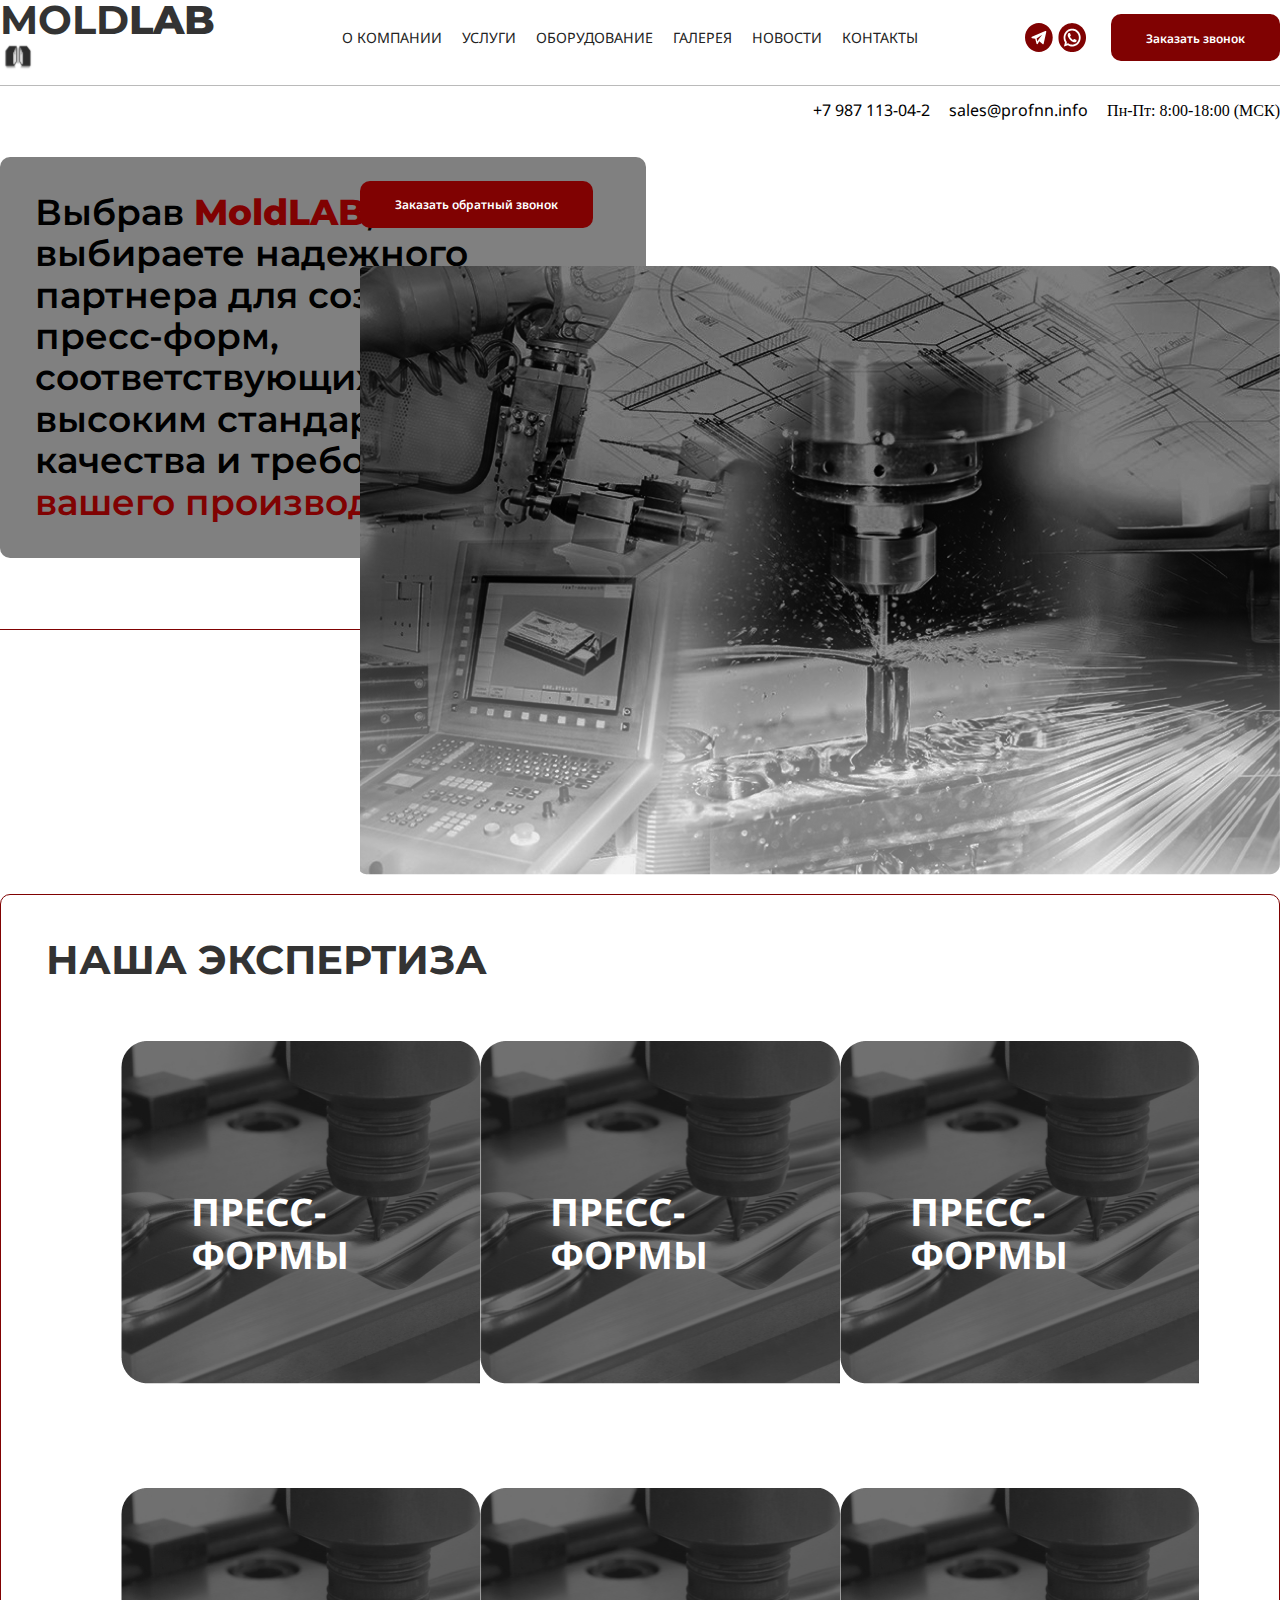
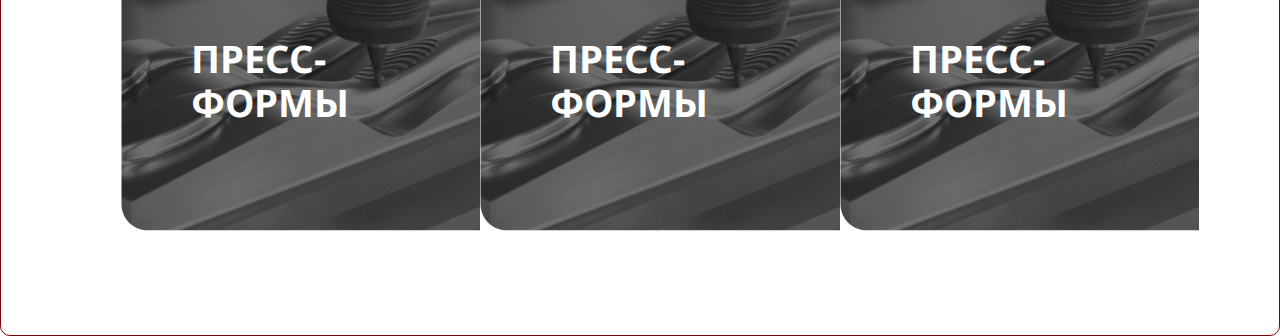
<file: index.html>
<!DOCTYPE html>
<html lang="en">
  <head>
    <meta charset="UTF-8" />
    <link rel="stylesheet" href="normalize.css" />
    <link rel="stylesheet" href="./src/css/global.css" />
    <link rel="stylesheet" href="./public/fonts/fonts.css" />
    <link rel="stylesheet" href="./src/components/aboutUs/aboutUs.css" />
    <link rel="stylesheet" href="./src/components/contact/contact.css" />
    <link rel="stylesheet" href="./src/components/hero/hero.css" />
    <link rel="stylesheet" href="./src/components/services/services.css" />
    <link rel="stylesheet" href="./src/components/howWeWorks/howWeWorks.css" />
    <link rel="stylesheet" href="./src/components/company/company.css" />
    <link rel="stylesheet" href="./src/components/circle/circle.css" />
    <link rel="stylesheet" href="./src/components/exp/exp.css" />
    <link
      rel="stylesheet"
      href="./src/components/mainContent/mainContent.css"
    />
    <link rel="stylesheet" href="./src/components/news/news.css" />
    <link rel="stylesheet" href="./src/components/repair/repair.css" />
    <link rel="stylesheet" href="./src/header/header.css" />
    <script src="./index.js" defer></script>

    <link rel="stylesheet" href="index.css" />
    <meta name="viewport" content="width=device-width,    initial-scale=1.0" />
    <title>Document</title>
  </head>

  <body>
    <script src="./src/header/header.js"></script>
    <!-- <script src="./src/components/hero/hero.js"></script> -->
    <!-- <script src="./src/components/services/services.js"></script> -->
    <!-- <script src="./src/components/howWeWorks/howWeWorks.js"></script> -->
    <!-- <script src="./src/components/company/company.js"></script> -->
    <!-- <script src="./src/components/circle/circle.js"></script> -->
    <!-- <script src="./src/components/exp/exp.js"></script> -->
    <div class="container call-side_container">
      <div>
        <div>
          <p class="call-side_description">
            Выбрав <strong style="color: var(--main-color)">MoldLAB</strong>, вы
            выбираете надежного партнера для создания пресс-форм,
            соответствующих самым высоким стандартам качества и требованиям
            <span style="color: var(--main-color)">вашего производства.</span>
          </p>
        </div>
        <div class="left-arrow call-side_arrow" style="width: 30%"></div>
      </div>
      <div class="call-side_right">
        <div class="btn btn_hero">
          <a href="">Заказать обратный звонок</a>
        </div>
      </div>
    </div>
    <div class="container examine_container">
      <h2 class="examine_title">наша экспертиза</h2>
      <ul class="examine_list">
        <li class="examine_item item" onclick="openSlider(1)">
          <span class="examine_item__title">пресс-формы</span>
        </li>
        <li class="examine_item item" onclick="openSlider(2)">
          <span class="examine_item__title">пресс-формы</span>
        </li>
        <li class="examine_item">
          <span class="examine_item__title">пресс-формы</span>
        </li>
        <li class="examine_item">
          <span class="examine_item__title">пресс-формы</span>
        </li>
        <li class="examine_item">
          <span class="examine_item__title">пресс-формы</span>
        </li>
        <li class="examine_item">
          <span class="examine_item__title">пресс-формы</span>
        </li>
        <div class="slider" id="slider1">
          <!-- Здесь размещаем содержимое слайдера -->
          <!-- <span class="close" onclick="closeSlider(1)">Закрыть</span> -->
        </div>
        <div class="slider" id="slider2">
          <!-- Здесь размещаем содержимое слайдера -->
          <!-- <span class="close" onclick="closeSlider(1)">Закрыть</span> -->
        </div>
      </ul>
    </div>
  </body>
</html>
</file>
<file: src/css/global.css>
/* @font-face {
    font-family: 'WorkSans';
    src: url('../public/fonts/WorkSans-Regular.woff2') format('woff2'),
      url('../public/fonts/WorkSans-Regular.woff') format('woff'),
      url('../public/fonts/WorkSans-Regular.ttf') format('ttf');
    font-display: swap;
    font-weight: 400;
    font-style: normal;
  }
  
  @font-face {
    font-family: 'WorkSans';
    src: url('../public/fonts/WorkSans-Medium.woff2') format('woff2'),
      url('../public/fonts/WorkSans-Medium.woff') format('woff'),
      url('../public/fonts/WorkSans-Medium.ttf') format('ttf');
    font-display: swap;
    font-weight: 500;
    font-style: normal;
  }

  @font-face {
    font-family: 'WorkSans';
    src: url('../public/fonts/WorkSans-SemiBold.woff2') format('woff2'),
      url('../public/fonts/WorkSans-SemiBold.woff') format('woff'),
      url('../public/fonts/WorkSans-SemiBold.ttf') format('ttf');
    font-display: swap;
    font-weight: 600;
    font-style: normal;
  } */

html {
  height: 100%;
  background-color: var(--background-main-color);
  transition: var(--change-theme-duration);
}

body {
  height: 100%;
}

ul {
  list-style: none;
}

.container {
  /* max-width: 1156px; */
  max-width: 1800px;
  margin: 0 auto;
}

h1,
h2,
h3,
h4,
h5,
h6 {
  margin: 0;
}

h1 {
  font-family: "Montserrat";
  font-weight: 800;
  font-size: 56px;
  line-height: 55px;
  text-transform: uppercase;
  color: white;
}

h2,
h3 {
  font-family: "Montserrat";
  font-weight: 700;
  font-size: 40px;
  line-height: 40px;
  text-transform: uppercase;
  color: var(--secondary-color);
}

h3 {
  font-weight: 500;
}

h4 {
  font-family: "Montserrat";
  font-weight: 700;
  font-size: 24px;
  line-height: 35px;
  text-transform: uppercase;
  color: var(--secondary-color);
}

a {
  font-family: "NotoSans";
  font-weight: 400;
  text-decoration: none;
  color: black;
  cursor: pointer;
  /* transition: var(--change-theme-duration); */
}

a:hover {
  color: var(--main-color);
}

/* a:active {
  color: aqua;
  outline: none;
}

a:focus {
  outline: 2px solid var(--main-color);
} */
li {
  text-decoration: none;
}

.left-arrow {
  border-top: 1px solid var(--main-color);
}

:root {
  --main-color: #800202;
  --secondary-color: #333333;
  --tertiary-color: #f2f3f7;
  --box-shadow-primary: 0px 12px 24px -6px var(--border-color-primary);
  --change-theme-duration: 0.5s;
}

/*
[data-theme="dark"]{
    --background-main-color:#181A2A;
    --background-secondary-color:#141624;
    --background-toggle-color: #4B6BFB;
    --logo-fill-color: #4B6BFB;
    --align-toggle-item: right;
    --main-text-color: #FFFFFF;
    --secondary-text-color: #97989F;
    --tertiary-text-color: #BABABF;
    --border-color-primary:#242535;
    --box-shadow-primary: 0px 12px 24px -6px var(--border-color-primary);
} */
</file>
<file: public/fonts/fonts.css>
@font-face {
  font-family: 'Montserrat';
  src: url('./Montserrat-Regular.woff2') format('woff2'),
    url('./Montserrat-Regular.woff') format('woff'),
    url('./Montserrat-Regular.ttf') format('ttf');
  font-display: swap;
  font-weight: 400;
  font-style: normal;
}

@font-face {
  font-family: 'Montserrat';
  src: url('./Montserrat-Medium.woff2') format('woff2'),
    url('./Montserrat-Medium.woff') format('woff'),
    url('./Montserrat-Medium.ttf') format('ttf');
  font-display: swap;
  font-weight: 500;
  font-style: normal;
}

@font-face {
  font-family: 'Montserrat';
  src: url('./Montserrat-SemiBold.woff2') format('woff2'),
    url('./Montserrat-SemiBold.woff') format('woff'),
    url('./Montserrat-SemiBold.ttf') format('ttf');
  font-display: swap;
  font-weight: 600;
  font-style: normal;
}

@font-face {
  font-family: 'Montserrat';
  src: url('./Montserrat-Bold.woff2') format('woff2'),
    url('./Montserrat-Bold.woff') format('woff'),
    url('./Montserrat-Bold.ttf') format('ttf');
  font-display: swap;
  font-weight: 700;
  font-style: normal;
}

@font-face {
  font-family: 'Montserrat';
  src: url('./Montserrat-ExtraBold.woff2') format('woff2'),
    url('./Montserrat-ExtraBold.woff') format('woff'),
    url('./Montserrat-ExtraBold.ttf') format('ttf');
  font-display: swap;
  font-weight: 800;
  font-style: normal;
}

/* NotoSans */

@font-face {
  font-family: 'NotoSans';
  src: url('./NotoSans-Regular.woff2') format('woff2'),
    url('./NotoSans-Regular.woff') format('woff'),
    url('./NotoSans-Regular.ttf') format('ttf');
  font-display: swap;
  font-weight: 400;
  font-style: normal;
}

@font-face {
  font-family: 'NotoSans';
  src: url('./NotoSans-Medium.woff2') format('woff2'),
    url('./NotoSans-Medium.woff') format('woff'),
    url('./NotoSans-Medium.ttf') format('ttf');
  font-display: swap;
  font-weight: 500;
  font-style: normal;
}

@font-face {
  font-family: 'NotoSans';
  src: url('./NotoSans-SemiBold.woff2') format('woff2'),
    url('./NotoSans-SemiBold.woff') format('woff'),
    url('./NotoSans-SemiBold.ttf') format('ttf');
  font-display: swap;
  font-weight: 600;
  font-style: normal;
}

@font-face {
  font-family: 'NotoSans';
  src: url('./NotoSans-Bold.woff2') format('woff2'),
    url('./NotoSans-Bold.woff') format('woff'),
    url('./NotoSans-Bold.ttf') format('ttf');
  font-display: swap;
  font-weight: 700;
  font-style: normal;
}

@font-face {
  font-family: 'NotoSans';
  src: url('./NotoSans-ExtraBold.woff2') format('woff2'),
    url('./NotoSans-ExtraBold.woff') format('woff'),
    url('./NotoSans-ExtraBold.ttf') format('ttf');
  font-display: swap;
  font-weight: 800;
  font-style: normal;
}

.Regular {
  font-weight: 400;
}

.Medium {
  font-weight: 500;
}

.SemiBold {
  font-weight: 600;
}

.Bold {
  font-weight: 700;
}

.ExtraBold {
  font-weight: 800;
}

.NotoSans {
  font-family: "NotoSans";
}

.Montserrat {
  font-family: "Montserrat";
}
</file>
<file: src/components/aboutUs/aboutUs.css>
/* ABOUT US */

.section-about-us {
  margin-top: 100px;
}

.title-arrow_wrapper {
  display: flex;
  flex-direction: row;
  align-items: center;
}

.about-us_title {
  margin: 0;
  padding-right: 50px;
}

.title-arrow {
  width: 260px;
  border-bottom: 1px solid var(--main-color);
}

.article-about-us {
  position: relative;
  width: 100%;
  height: 440px;
  margin-top: 160px;
  border: 1px solid var(--main-color);
  border-radius: 10px;
}

.about-us_img {
  position: absolute;
  left: 15%;
  top: -22%;
  z-index: 1;
}

.shit-img {
  position: absolute;
  right: 0;
  top: -50%;
  z-index: 2;
}

.step {
  position: absolute;
  top: 60%;
  left: 15%;
  font-family: "Montserrat";
  font-weight: 800;
  font-size: 56px;
  line-height: 55px;
  color: var(--main-color);
  opacity: 50%;
}

.about-us_information {
  position: absolute;
  bottom: -15%;
  right: 15%;
  display: inline-block;
  border-radius: 10px;
  background-color: var(--tertiary-color);
}

.about-us_information__title {
  padding-left: 20px;
  margin: 140px 0 20px 0;
  font-family: "NotoSans";
  font-weight: 500;
  line-height: 30px;
  font-size: 24px;
}

.about-us_information__list {
  margin: 0 0 80px 40px;
  max-width: 540px;
}
</file>
<file: src/components/contact/contact.css>
/* MAP */

.yandex-map_container {
  width: 100%;
}

/* footer */

.footer_container {
  display: flex;
  flex-direction: row;
  justify-content: space-between;
  max-width: 840px;
  margin: auto;
  margin-top: 40px;
  margin-bottom: 20px;
  /* background-color: var(--main-color); */
}

.footer_information__container {
  display: flex;
  flex-direction: column;
  max-width: 270px;
}

.footer_information__title {
  margin-bottom: 30px;
  font-family: "NotoSans";
  font-weight: 500;
  font-size: 20px;
  line-height: 20px;
  color: black;
}

.footer_text {
  font-family: "NotoSans";
  font-weight: 400;
  font-size: 16px;
  line-height: 20px;
  color: #666666;
}

.footer_information__phone {
  color: var(--secondary-color);
  margin-bottom: 10px;
}

.footer_information__mail {
  color: var(--main-color);
  margin-bottom: 10px;
}
</file>
<file: src/components/hero/hero.css>
/* HERO */
.hero_container {
  height: 650px;
  margin-top: 30px;
  background-image: url("../../../public/img/hero.png");
  background-size: 100% 100%;
  background-repeat: no-repeat;
}

.hero_title {
  max-width: 873px;
  padding-top: 160px;
  color: white;
  text-transform: uppercase;
}

.hero-img_wrapper {
  display: flex;
  flex-direction: row;
  padding-top: 40px;
}

.hero-img_container {
  display: block;
  position: relative;
}

.hero-img_wrapper .hero-img_container {
  margin-right: 65px;
}

.hero-img_personaly {
  border: 1px solid white;
  border-radius: 10px;
}

.hero-img_number {
  position: absolute;
  left: -15%;
  top: -25%;
  font-family: "Montserrat";
  font-weight: 800;
  font-size: 56px;
  text-transform: uppercase;
  color: white;
}

.btn_hero {
  margin-top: 60px;
  padding-right: 100px;
  padding-left: 100px;
}

.btn_hero a {
  font-size: 20px;
}
</file>
<file: src/components/services/services.css>
.services_text {
  margin-bottom: 60px;
  font-family: "NotoSans";
  font-weight: 400;
  font-size: 36px;
  line-height: 43px;
  max-width: 65%;
}

.services-list {
  margin: 0;
  display: flex;
  flex-direction: row;
  justify-content: space-between;
  padding: 0 0 20px 0;
}

.services-item:not(:last-child) {
  margin-right: 35px;
}
.services-item {
  /* max-width: 25%; */
  background-image: url("../../../public/img/Services.png");
  background-repeat: no-repeat;
  background-size: 100% 100%;
  border-radius: 10px;
}

.services-item:hover {
  scale: 1.02;
  transition: var(--change-theme-duration);
}

.services-item_description {
  display: flex;
  justify-content: space-between;
  align-items: center;
  font-family: "NotoSans";
  font-weight: 600;
  font-size: 22px;
  color: white;
  padding: 400px 45px 100px 45px;
}

.services-item_description:hover {
  color: var(--main-color);
  transition: var(--change-theme-duration);
}

.services-item_description:hover svg {
  transition: var(--change-theme-duration);
  fill: var(--main-color);
}
</file>
<file: src/components/howWeWorks/howWeWorks.css>
.howWeWorks-list {
  display: flex;
  flex-direction: row;
  flex-wrap: nowrap;
  justify-content: space-between;
  padding: 0;
  margin-top: 80px;
}

.howWeWorks-item {
  display: flex;
  flex-direction: column;
  align-items: center;
  padding: 20px;
  margin: 0;
  background-color: var(--main-color);
  max-width: 33%;
  border-radius: 10px;
  color: white;
  font-family: "NotoSans";
  font-weight: 500;
  font-size: 22px;
  box-shadow: 5.82302713394165px 5.82302713394165px 29.11513900756836px 0px
    #00000040;
}

.howWeWorks-item_num {
  font-size: 154px;
}

.howWeWorks-item_description {
  text-align: center;
  max-width: 60%;
  line-height: 30px;
}
</file>
<file: src/components/company/company.css>
.company_wrapper {
  background-image: url("../../../public/img/Company.png");
  background-size: cover;
  background-repeat: no-repeat;
  color: white;
  font-family: "NotoSans";
  font-weight: 400;
  font-size: 24px;
}

.logo_color {
  color: var(--main-color);
}

.company_header {
  padding-top: 120px;
  font-size: 56px;
  color: white;
}

.company_subtitle {
  font-size: 36px;
  line-height: 30.34px;
}

.company_list {
  list-style: inherit;
  margin: 0;
  margin-bottom: 36px;
}

.company_description {
  max-width: 65%;
  padding-bottom: 35px;
}

.company_description__secondary {
  font-weight: 500;
}

.btn_company {
  background-color: white;
  text-align: center;
  width: 22%;
  margin-bottom: 40px;
}

.btn_company a {
  color: var(--main-color);
  padding: 0;
  font-size: 24px;

  line-height: 33px;
}
</file>
<file: src/components/circle/circle.css>
.section-circle {
  display: flex;
  justify-content: center;
  margin-top: 150px;
}

.circle {
  position: absolute;
  transition-property: transform;

  animation-name: rotate;
  animation-duration: 5s;
  animation-iteration-count: infinite;
  animation-timing-function: linear;
}

@keyframes rotate {
  from {
    transform: rotate(0deg);
  }
  to {
    transform: rotate(360deg);
  }
}

.section-circle_blok {
  position: absolute;
  top: 0;
  padding: 35px;
  font-family: "NotoSans";
  font-weight: 500;
  font-size: 32px;

  box-shadow: 5.881956100463867px 5.881956100463867px 29.409780502319336px 0px
    #00000040;

  background-color: white;
  z-index: 1;
}

.section-circle_num {
  position: absolute;
  bottom: -79%;
  font-family: "Montserrat";
  font-weight: 800;
  font-size: 188px;
  color: #80020233;
}

.section-circle_blok__one {
  width: 60%;
  top: 25%;
  left: 12%;
  box-shadow: 5.881956100463867px 5.881956100463867px 5.881956100463867px 0px
    #00000040;
}

.section-circle_blok__one .section-circle_num {
  left: -2%;
}

.section-circle_blok__one .section-circle_text {
  max-width: 95%;
  margin: 0;
}

.section-circle_blok__two {
  right: 12%;
  width: 50%;
  top: 53%;
}

.section-circle_blok__two .section-circle_text {
  max-width: 80%;
  margin: 0;
}

.section-circle_blok__two .section-circle_num {
  right: -5%;
  bottom: -90%;
}

.section-circle_blok__three {
  left: 12%;
  width: 50%;
  top: 83%;
}

.section-circle_blok__three .section-circle_text {
  max-width: 85%;
  margin: 0;
}

.section-circle_blok__three .section-circle_num {
  left: -5%;
}

.section-circle_blok__four {
  right: 12%;
  width: 60%;
  top: 110%;
}

.section-circle_blok__four .section-circle_text {
  max-width: 100%;
  margin: 0;
}

.section-circle_blok__four .section-circle_num {
  right: -5%;
  bottom: -60%;
}
</file>
<file: src/components/exp/exp.css>
.company-exp_wrapper {
  display: flex;
  flex-direction: row;
  flex-wrap: nowrap;
  align-items: center;
  justify-content: space-between;
}

.company-exp__text__container {
  font-family: "Montserrat";
  font-size: 32px;
}

.company-exp-img_container {
}

.company-exp_right-side {
  display: flex;
  flex-direction: column;
  justify-content: space-around;
  align-items: center;
  height: 900px;
}

.company-exp-img_personaly {
  display: inline-block;
  max-width: 970px;
}
</file>
<file: src/components/mainContent/mainContent.css>
/* MAIN CONTENT */
.page-main-content {
  display: flex;
  justify-content: center;
  align-items: center;
  position: relative;
  margin-top: 140px;
  height: 832px;
  background-image: url("../../../public/img/Form1280x830.png");
  background-size: 100% 100%;
  background-repeat: no-repeat;
}

.main-content_wrapper {
  background-color: rgba(255, 255, 255, 0.3);
  border-radius: 10px;
}

.main-content_text {
  margin: 70px 90px;
  font-family: "NotoSans";
  font-weight: 500;
  font-size: 32px;
  line-height: 30px;
  color: white;
}
</file>
<file: src/components/news/news.css>
/* NEWS */

.section-news {
  display: flex;
  flex-direction: column;
  align-items: center;
  margin-top: 80px;
}

.news_title {
  display: inline-block;
}

.news_list {
  display: flex;
  flex-direction: row;
  flex-wrap: wrap;
  margin-top: 80px;
  padding: 0;
}

.news_item {
  position: relative;
  margin: 0;
  padding: 30px;
  border: 0;
  height: 365px;
  width: 365px;
}

.news_item__gray {
  background-color: var(--tertiary-color);
}

.news_item__black {
  background-color: var(--secondary-color);
}

.news_item__red {
  background-color: var(--main-color);
}

.news_item__description {
  font-family: "NotoSans";
  font-weight: 400;
  font-size: 24px;
  line-height: 30px;
}

.news_item__arrow {
  position: absolute;
  right: 10%;
}
</file>
<file: src/components/repair/repair.css>
/* FORM-REPAIR */

.section-form-repair {
  margin-top: 60px;
}

.section-form-repair_container {
  display: flex;
  flex-direction: column;
  flex-wrap: wrap;
  align-content: space-between;
  max-height: 832px;
}

.about-form_main-block {
  max-width: 432px;
  margin-left: 62px;
}

.about-form_description__red,
.about-form_description__gray {
  font-weight: 500;
  font-size: 24px;
}

.about-form_description__red {
  font-family: "Montserrat";
  line-height: 35px;
  color: var(--main-color);
}

.about-form_description__gray {
  font-family: "NotoSans";
  line-height: 25px;
  color: var(--secondary-color);
}

.about-form_secondary-block {
  max-width: 350px;
  padding-left: 62px;
  padding-bottom: 20px;
  margin-top: 40px;
  background-color: var(--tertiary-color);
  border-radius: 10px;
}

.about-form_subtext {
  font-family: "NotoSans";
  font-size: 20px;
  line-height: 25px;
}

.about-form_subtitle {
  max-width: 320px;
  font-weight: 600;
  padding-top: 15px;
  text-decoration: underline;
}

.form-repair_list {
  list-style: initial;
  margin: 0;
  padding-left: 20px;
}

.form-repair_item {
  font-weight: 400;
}

.section-form-repair_img {
  margin-top: 125px;
  padding-top: 80px;
  border-top: 1px solid var(--main-color);
}
</file>
<file: src/header/header.css>
/* HEADER */

.header {
  margin-top: 20px;
}

.header-top_container {
  display: flex;
  flex-direction: row;
  align-items: center;
  justify-content: space-between;
  padding-bottom: 10px;
  margin-bottom: 15px;
  border-bottom: 1px solid #bababa;
}

.logo_container {
  display: block;
  width: max-content;
}

nav {
  width: max-content;
}

.nav_container {
  display: flex;
  flex-direction: row;
  width: max-content;
}

.nav_container li {
  margin-right: 20px;
}

.nav_item {
  font-size: 14.27px;
  line-height: 21.4px;
  text-transform: uppercase;
  color: #222222;
}

.contact_container {
  display: flex;
  flex-direction: row;
  color: white;
}

.contact_container__social {
  display: flex;
  align-items: center;
  margin-right: 25px;
}

.Telegramm {
  padding-right: 5px;
}

.btn {
  display: inline-block;
  padding: 14.25px 35px;
  border-radius: 10px;
  background-color: var(--main-color);
  transition: var(--change-theme-duration);
}

.btn a {
  font-weight: 600;
  font-size: 12px;
  color: white;
}

.btn:hover {
  cursor: pointer;
  background-color: var(--secondary-color);
}

.btn:hover a {
  color: white;
}

/* .btn:active {
    background-color: var(--secondary-color);
  }
  
  .btn:active a {
    color: white;
  } */

/* .btn:focus {
    border-color: aqua;
    background-color: aqua;
  }
  
  .btn:focus a {
    color: black;
  } */

.header-bot_container {
  display: flex;
  justify-content: right;
}

.work-time_container {
  display: inline;
}

.header_contacts__bottom a {
  margin-right: 15px;
}
</file>
<file: index.css>
.examine_container {
  border: 1px solid var(--main-color);
  border-radius: 10px;
}

.examine_title {
  margin: 45px 45px;
}

.examine_list {
  /* display: flex;
  flex-direction: row;
  flex-wrap: wrap;
  justify-content: space-between; */
  margin: 60px 80px;
  display: grid;
  grid-template-columns: repeat(3, 1fr); /* Три столбца */
  grid-gap: auto;
  grid-row-gap: 60px;
}

.examine_item {
  background-image: url("./public/img/ExamineIMG.jpg");
  background-repeat: no-repeat;
  background-size: auto;
  border-radius: 26px;
}

.examine_item:hover {
  cursor: pointer;
  transform: scale(1.015);
  transition: var(--change-theme-duration);
}

.examine_item__title {
  display: block;
  padding: 150px 70px;
  font-family: "NotoSans";
  font-weight: 700;
  font-size: 38px;
  color: white;
  text-transform: uppercase;
}

.slider {
  display: none;
  position: fixed;
  top: 50%;
  left: 50%;
  width: 70%;
  height: 80%;
  transform: translate(-50%, -50%);
  border-radius: 10px;
  background-color: aqua;
}

.slider.show {
  display: block; /* Показать слайдер */
  opacity: 1; /* Установить конечную прозрачность */
}

.close {
  position: absolute;
  top: 20px;
  right: 20px;
  cursor: pointer;
  color: white;
}

#slider2 {
  background-color: black;
}

/* CALLSIDE */
.call-side_container {
  height: 773px;
}

.call-side_description {
  position: absolute;
  padding: 35px;
  font-family: "Montserrat";
  font-weight: 600;
  font-size: 36px;
  background-color: gray;
  border-radius: 10px;
  max-width: 45%;
}

.call-side_right {
  position: absolute;
  right: 0;
  background-image: url("./public/img/картиночкаCallSideBack.png");
  background-repeat: no-repeat;
  background-position: right;
  width: 920px;
  height: 100%;
}

.call-side_arrow {
  position: absolute;
  bottom: 30%;
}

.call-side_right .btn {
  position: absolute;
}
</file>
